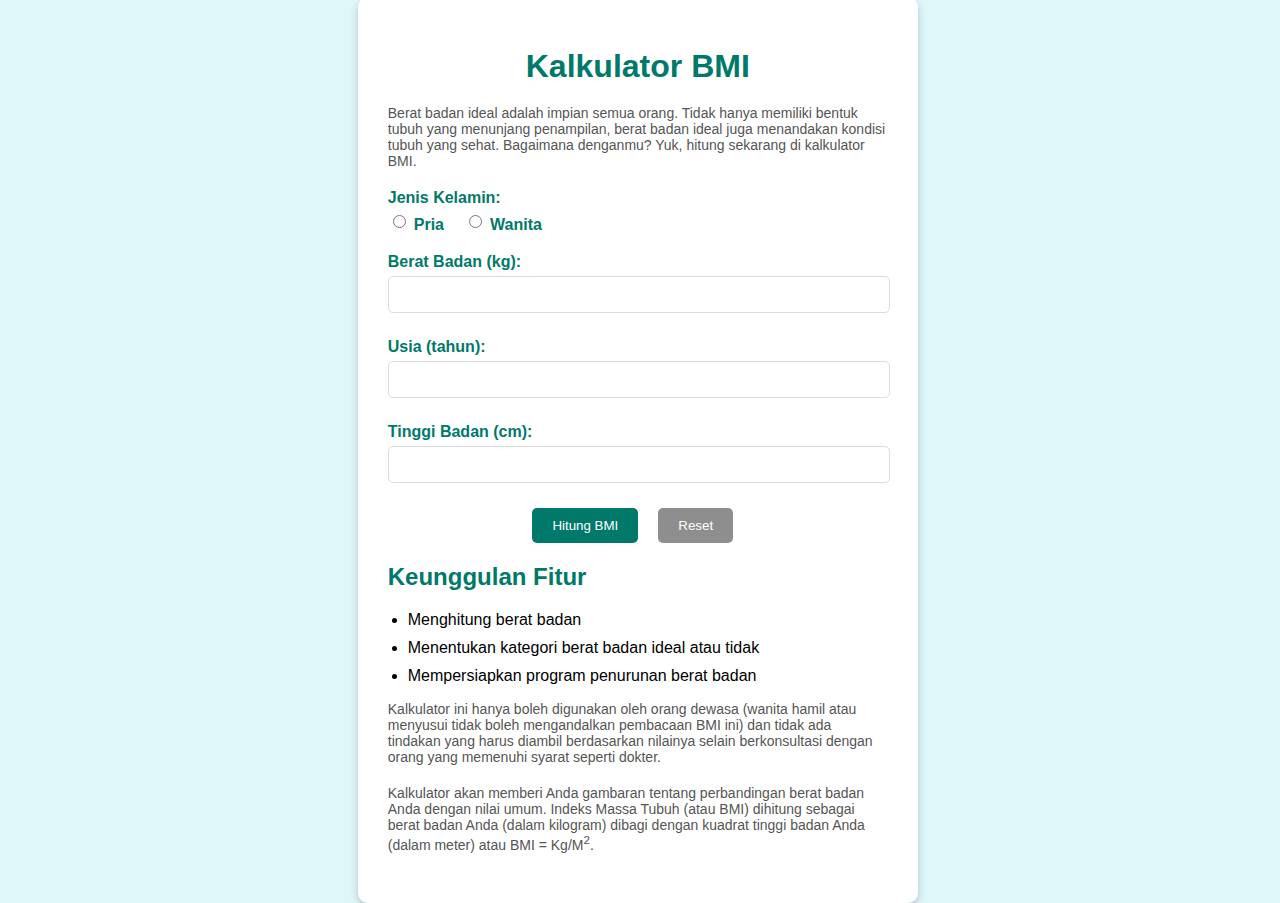
<file: index.html>
<!DOCTYPE html>
<html lang="en">
  <head>
    <meta charset="UTF-8" />
    <meta name="viewport" content="width=device-width, initial-scale=1.0" />
    <title>Kalkulator BMI</title>
    <link rel="stylesheet" href="css/style.css" />
  </head>
  <body>
    <div class="container">
      <h1>Kalkulator BMI</h1>
      <p>
        Berat badan ideal adalah impian semua orang. Tidak hanya memiliki bentuk
        tubuh yang menunjang penampilan, berat badan ideal juga menandakan
        kondisi tubuh yang sehat. Bagaimana denganmu? Yuk, hitung sekarang di
        kalkulator BMI.
      </p>
      <form id="bmiForm" action="result.html" method="get">
        <div class="form-group">
          <label for="gender">Jenis Kelamin:</label>
          <div class="gender-options">
            <label for="male">
              <input
                type="radio"
                id="male"
                name="gender"
                value="male"
                required
              />
              Pria
            </label>
            <label for="female">
              <input type="radio" id="female" name="gender" value="female" />
              Wanita
            </label>
          </div>
        </div>
        <div class="form-group">
          <label for="weight">Berat Badan (kg):</label>
          <input type="number" id="weight" name="weight" required />
        </div>
        <div class="form-group">
          <label for="age">Usia (tahun):</label>
          <input type="number" id="age" name="age" required />
        </div>
        <div class="form-group">
          <label for="height">Tinggi Badan (cm):</label>
          <input type="number" id="height" name="height" required />
        </div>
        <div class="button-group">
          <button type="submit">Hitung BMI</button>
          <button type="reset">Reset</button>
        </div>
      </form>
      <div id="description">
        <h2>Keunggulan Fitur</h2>
        <ul>
          <li>Menghitung berat badan</li>
          <li>Menentukan kategori berat badan ideal atau tidak</li>
          <li>Mempersiapkan program penurunan berat badan</li>
        </ul>
        <p>
          Kalkulator ini hanya boleh digunakan oleh orang dewasa (wanita hamil
          atau menyusui tidak boleh mengandalkan pembacaan BMI ini) dan tidak
          ada tindakan yang harus diambil berdasarkan nilainya selain
          berkonsultasi dengan orang yang memenuhi syarat seperti dokter.
        </p>
        <p>
          Kalkulator akan memberi Anda gambaran tentang perbandingan berat badan
          Anda dengan nilai umum. Indeks Massa Tubuh (atau BMI) dihitung sebagai
          berat badan Anda (dalam kilogram) dibagi dengan kuadrat tinggi badan
          Anda (dalam meter) atau BMI = Kg/M<sup>2</sup>.
        </p>
      </div>
    </div>
    <script src="js/script.js"></script>
     
  </body>
</html>
</file>
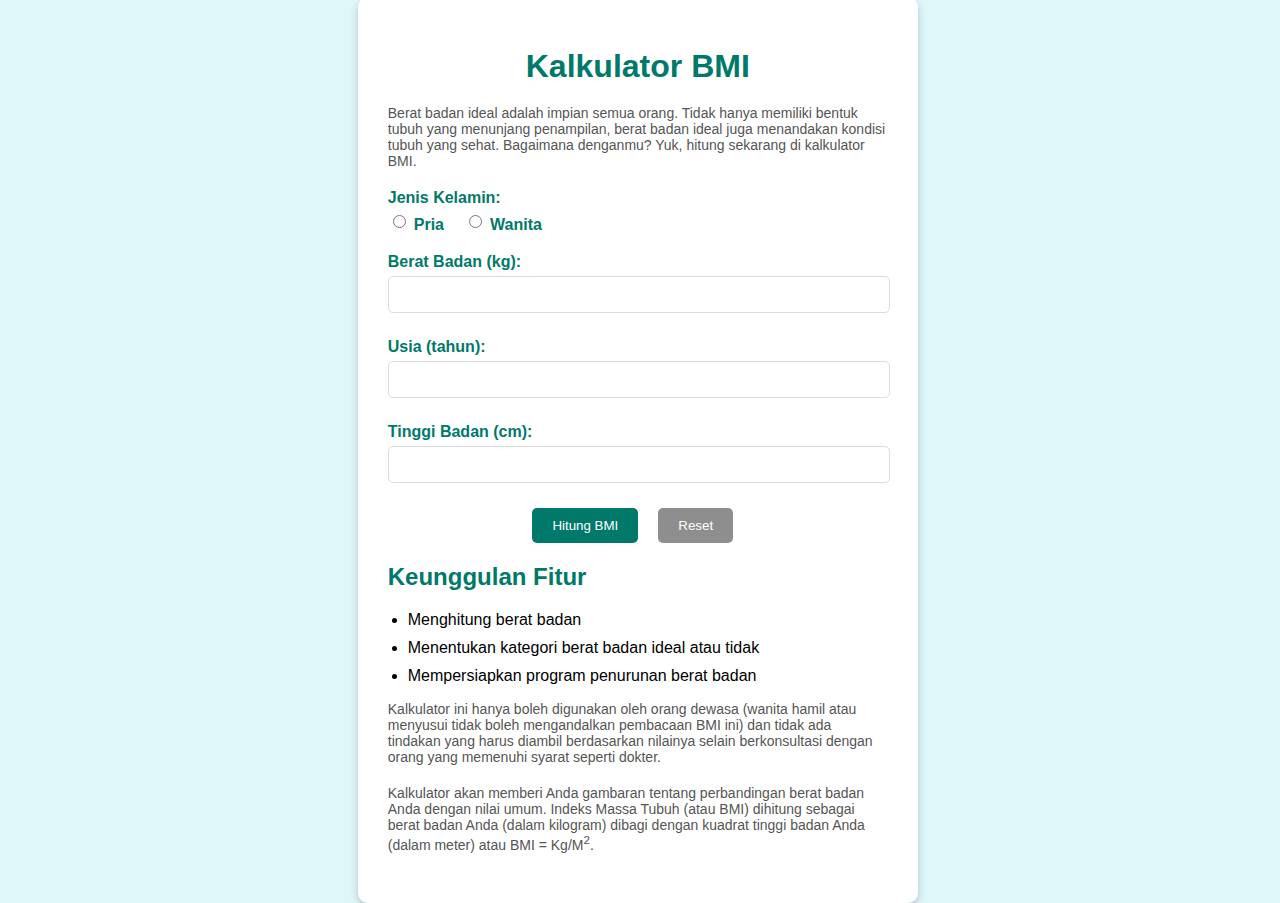
<file: result.html>
<!DOCTYPE html>
<html lang="en">
  <head>
    <meta charset="UTF-8" />
    <meta name="viewport" content="width=device-width, initial-scale=1.0" />
    <title>Hasil BMI</title>
    <link rel="stylesheet" href="css/style.css" />
  </head>
  <body>
    <div class="container">
      <h1>Hasil</h1>
      <div id="result">
        <div class="result-header">
          <h2 id="bmiStatus"></h2>
          <p class="bmi-value" id="bmiValue"></p>
          <p class="bmi-description" id="bmiDescription"></p>
          <button class="download-button">Download Hasil BMI</button>
        </div>
        <div class="result-body">
          <p id="bmiAdvice"></p>
          <div class="action-buttons">
            <button class="consult-button">
              Konsultasi Ahli Gizi Via Aplikasi
            </button>
            <button class="register-button">Registrasi Online Ahli Gizi</button>
          </div>
          <p>
            BMI tidak sepenuhnya mewakili diagnosis menyeluruh dari kesehatan
            tubuh dan resiko penyakit seseorang. Anda perlu konsultasi lebih
            lanjut mengenai resiko dan kekhawatiran Anda terkait dengan berat
            badan Anda.
          </p>
          <div class="diseases">
            <h3>Beberapa penyakit yang berasal dari kegemukan</h3>
            <ul>
              <li>Diabetes</li>
              <li>Hipertensi</li>
              <li>Sakit Jantung</li>
              <li>Osteoarthritis</li>
            </ul>
            <div class="action-buttons">
              <button class="consult-button">
                Konsultasi Dokter Via Aplikasi
              </button>
              <button class="register-button">
                Registrasi Online Sekarang
              </button>
            </div>
          </div>
        </div>
      </div>
      <a href="index.html"><button>Kembali ke Kalkulator</button></a>
    </div>
    <script src="js/result.js"></script>
     
  </body>
</html>
</file>
<file: css/style.css>
body {
  font-family: "Helvetica Neue", Arial, sans-serif;
  background-color: #e0f7fa;
  display: flex;
  justify-content: center;
  align-items: center;
  height: 100vh;
  margin: 0;
  padding: 20px;
  box-sizing: border-box;
}

.container {
  background: white;
  padding: 30px;
  border-radius: 10px;
  box-shadow: 0 4px 8px rgba(0, 0, 0, 0.2);
  width: 100%;
  max-width: 500px;
  text-align: left;
}

h1 {
  margin-bottom: 20px;
  color: #00796b;
  text-align: center;
}

p {
  font-size: 14px;
  color: #555;
  margin-bottom: 20px;
  text-align: left;
}

.form-group {
  margin-bottom: 15px;
}

label {
  display: block;
  margin-bottom: 5px;
  font-weight: bold;
  color: #00796b;
}

input[type="number"],
input[type="radio"] {
  width: calc(100% - 20px);
  padding: 10px;
  margin-bottom: 10px;
  border-radius: 5px;
  border: 1px solid #ddd;
}

.gender-options {
  display: flex;
  align-items: center;
  gap: 20px;
}

.gender-options label {
  display: flex;
  align-items: center;
  gap: 5px;
  margin-bottom: 0;
}

button {
  padding: 10px 20px;
  border-radius: 5px;
  border: none;
  margin-right: 10px;
  cursor: pointer;
}

button[type="submit"] {
  background-color: #00796b;
  color: white;
  transition: background-color 0.3s;
}

button[type="submit"]:hover {
  background-color: #004d40;
}

button[type="reset"] {
  background-color: #8e8e8e;
  color: white;
  transition: background-color 0.3s;
}

button[type="reset"]:hover {
  background-color: #616161;
}

#description {
  margin-top: 20px;
}

#description h2 {
  color: #00796b;
  text-align: left;
}

#description ul {
  padding-left: 20px;
  text-align: left;
}

#description li {
  margin-bottom: 10px;
}

#description p {
  text-align: left;
}

.button-group {
  display: flex;
  justify-content: center;
  gap: 10px;
}

/* Style for the BMI Result */
#result {
  padding: 20px;
  border: 1px solid #e0e0e0;
  border-radius: 8px;
  background-color: #f9f9f9;
}

.result-header {
  text-align: center;
}

.bmi-value {
  font-size: 2.5em;
  color: #2c3e50;
  margin: 10px 0;
}

.bmi-description {
  font-size: 1.2em;
  color: #27ae60;
  margin-bottom: 20px;
}

.download-button {
  background-color: #3498db;
  color: #fff;
  border: none;
  padding: 10px 20px;
  border-radius: 5px;
  cursor: pointer;
  font-size: 1em;
}

.result-body {
  margin-top: 20px;
}

.result-body p {
  font-size: 1em;
  line-height: 1.6;
}

.action-buttons {
  display: flex;
  justify-content: space-around;
  margin: 20px 0;
}

.consult-button,
.register-button {
  background-color: #2980b9;
  color: #fff;
  border: none;
  padding: 10px;
  border-radius: 5px;
  cursor: pointer;
  font-size: 0.9em;
}

.diseases {
  margin-top: 20px;
}

.diseases ul {
  list-style: none;
  padding: 0;
}

.diseases ul li {
  margin: 5px 0;
}

a {
  display: block;
  text-align: center;
  margin-top: 20px;
  color: #3498db;
  text-decoration: none;
}
</file>
